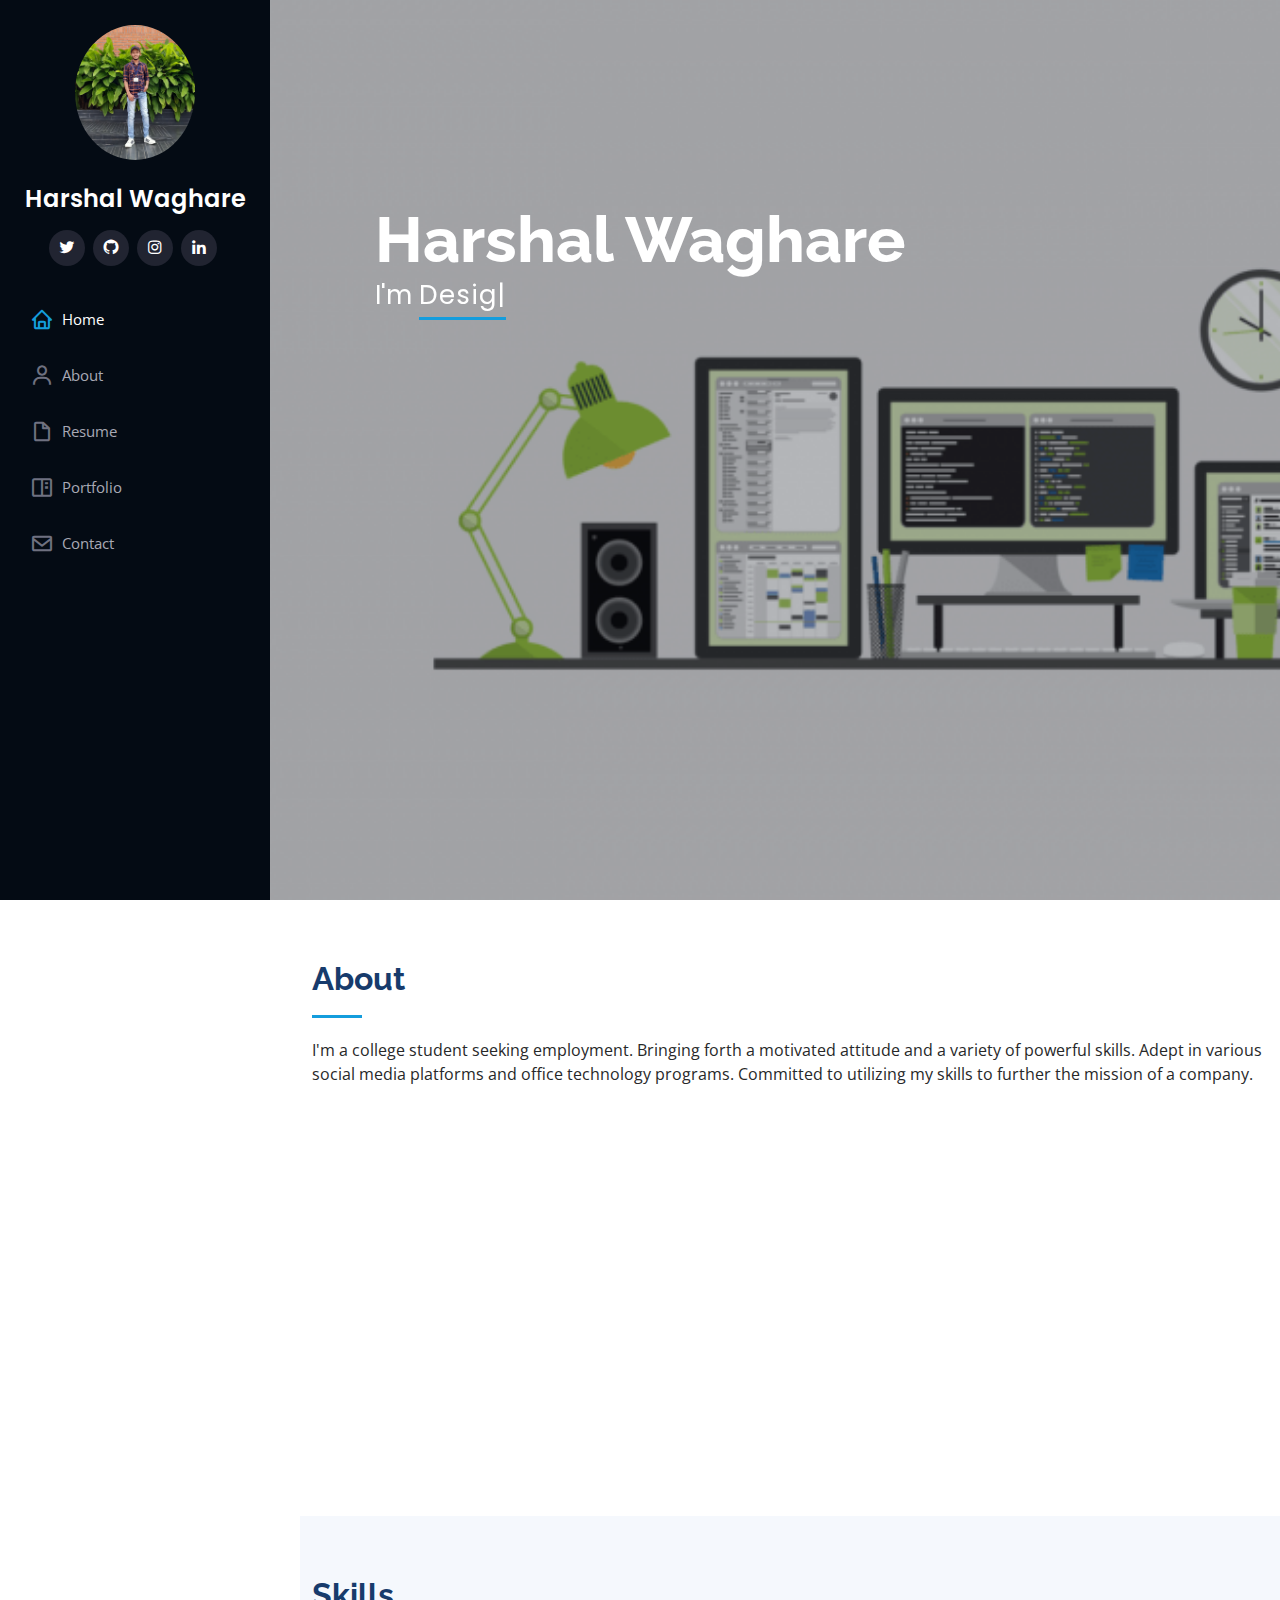
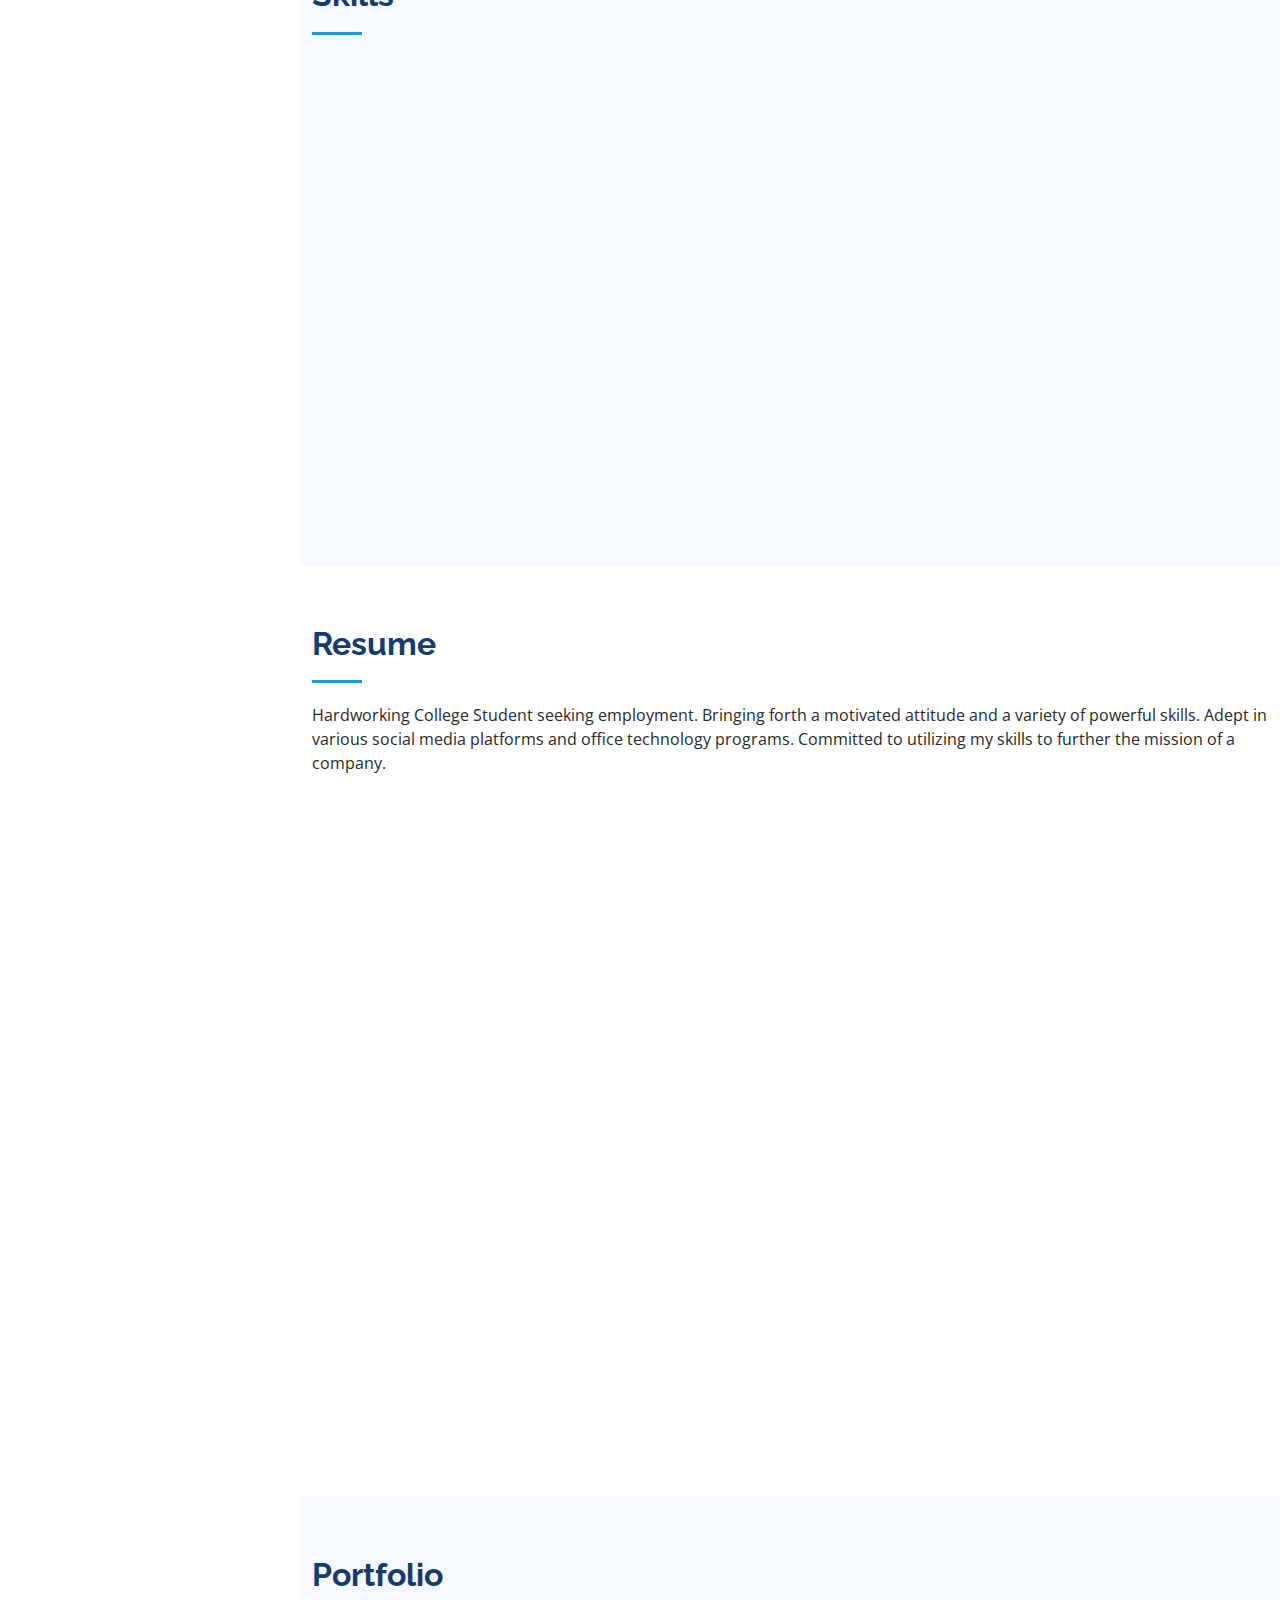
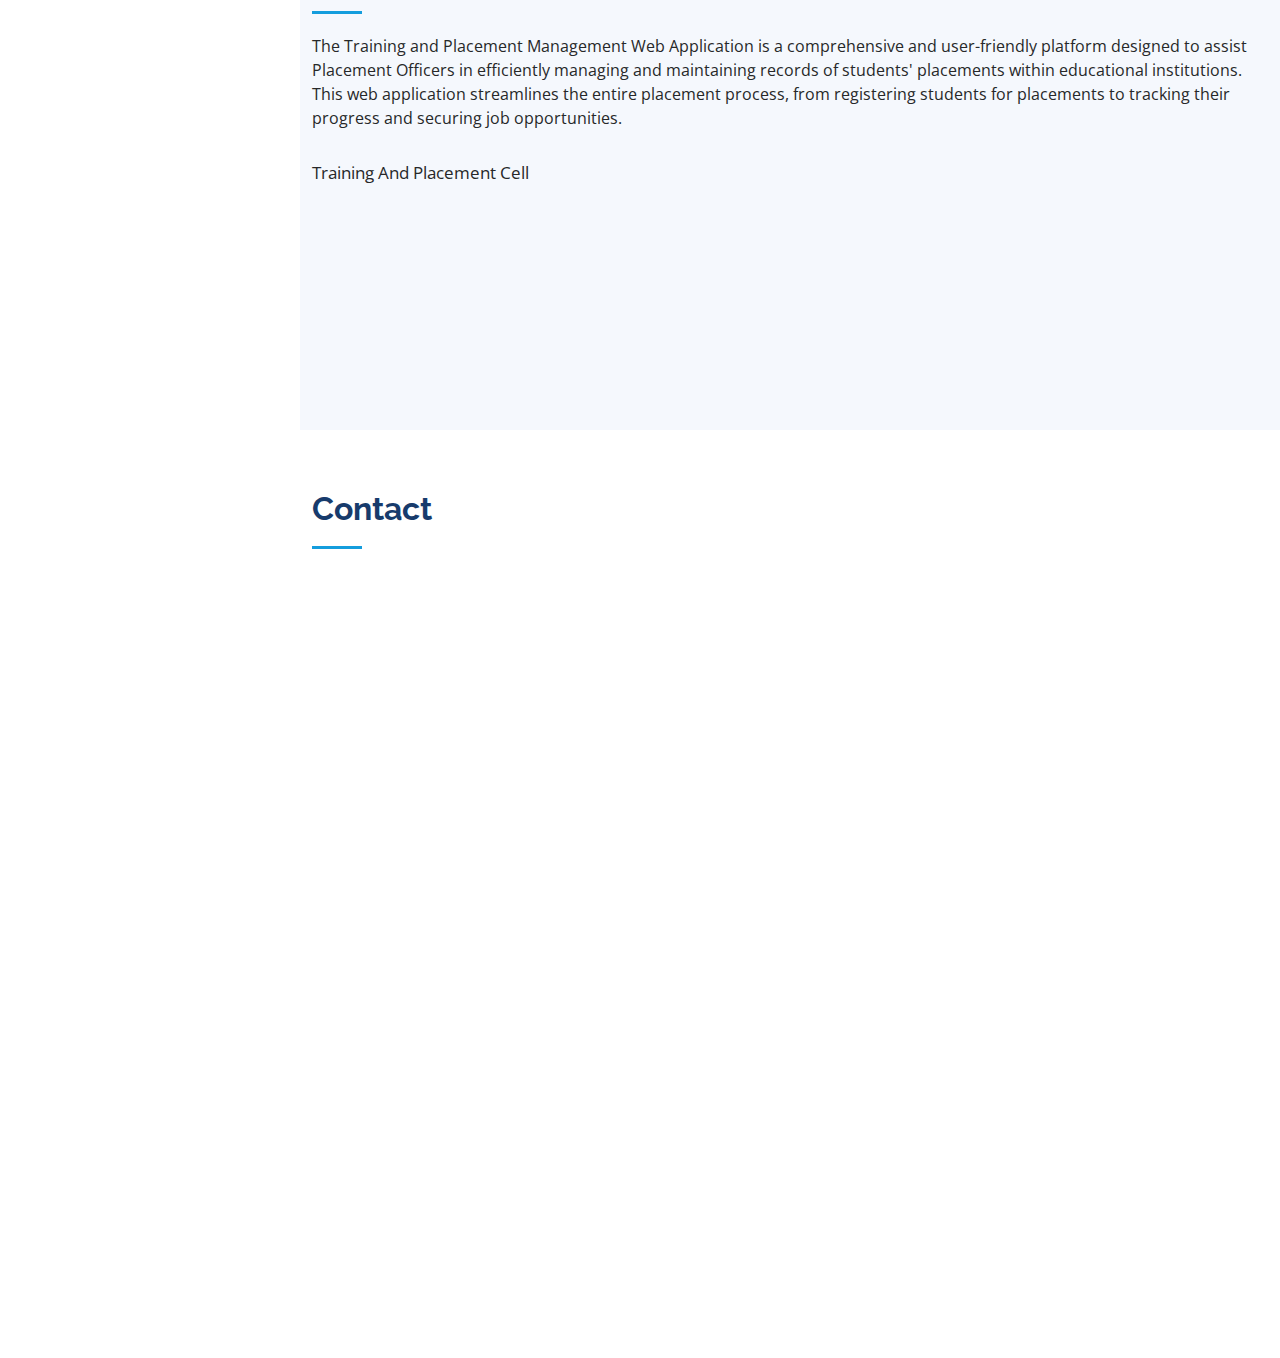
<file: index.html>
<!DOCTYPE html>
<html lang="en">

<head>
  <meta charset="utf-8">
  <meta content="width=device-width, initial-scale=1.0" name="viewport">

  <title>Portfolio</title>
  <meta content="" name="description">
  <meta content="" name="keywords">

  <!-- Favicons -->
  <!-- <link href="assets/img/favicon.png" rel="icon">
  <link href="assets/img/apple-touch-icon.png" rel="apple-touch-icon"> -->

  <!-- Google Fonts -->
  <link href="https://fonts.googleapis.com/css?family=Open+Sans:300,300i,400,400i,600,600i,700,700i|Raleway:300,300i,400,400i,500,500i,600,600i,700,700i|Poppins:300,300i,400,400i,500,500i,600,600i,700,700i" rel="stylesheet">

  <!-- Vendor CSS Files -->
  <link href="assets/vendor/aos/aos.css" rel="stylesheet">
  <link href="assets/vendor/bootstrap/css/bootstrap.min.css" rel="stylesheet">
  <link href="assets/vendor/bootstrap-icons/bootstrap-icons.css" rel="stylesheet">
  <link href="assets/vendor/boxicons/css/boxicons.min.css" rel="stylesheet">
  <link href="assets/vendor/glightbox/css/glightbox.min.css" rel="stylesheet">
  <link href="assets/vendor/swiper/swiper-bundle.min.css" rel="stylesheet">

  <!-- Template Main CSS File -->
  <link href="assets/css/style.css" rel="stylesheet">


</head>

<body>

  <!-- ======= Mobile nav toggle button ======= -->
  <i class="bi bi-list mobile-nav-toggle d-xl-none"></i>

  <!-- ======= Header ======= -->
  <header id="header">
    <div class="d-flex flex-column">

      <div class="profile">
        <img src="assets/img/profile-img.jpg" alt="" class="img-fluid rounded-circle">
        <h1 class="text-light"><a href="index.html">Harshal Waghare</a></h1>
        <div class="social-links mt-3 text-center">
          <a href="https://twitter.com/HarshalWaghare" class="twitter"><i class="bx bxl-twitter"></i></a>
          <a href="https://github.com/harshalwaghare18" class="github"><i class="bx bxl-github"></i></a>
          <a href="https://instagram.com/harshwaghare._?igshid=YmMyMTA2M2Y=" class="instagram"><i class="bx bxl-instagram"></i></a>
          <!-- <a href="#" class="google-plus"><i class="bx bxl-skype"></i></a> -->
          <a href="https://www.linkedin.com/in/harshal-waghare-baa423209/" class="linkedin"><i class="bx bxl-linkedin"></i></a>
        </div>
      </div>

      <nav id="navbar" class="nav-menu navbar">
        <ul>
          <li><a href="#hero" class="nav-link scrollto active"><i class="bx bx-home"></i> <span>Home</span></a></li>
          <li><a href="#about" class="nav-link scrollto"><i class="bx bx-user"></i> <span>About</span></a></li>
          <li><a href="#resume" class="nav-link scrollto"><i class="bx bx-file-blank"></i> <span>Resume</span></a></li>
          <li><a href="#portfolio" class="nav-link scrollto"><i class="bx bx-book-content"></i> <span>Portfolio</span></a></li>
          <li><a href="#contact" class="nav-link scrollto"><i class="bx bx-envelope"></i> <span>Contact</span></a></li>
        </ul>
      </nav><!-- .nav-menu -->
    </div>
  </header><!-- End Header -->

  <!-- ======= Hero Section ======= -->
  <section id="hero" class="d-flex flex-column justify-content-center align-items-center">
    <div class="hero-container" data-aos="fade-in">
      <h1>Harshal Waghare</h1>
      <p>I'm <span class="typed" data-typed-items="Designer, Developer, Freelancer, Photographer,"></span></p>
    </div>
  </section><!-- End Hero -->
  

  <main id="main">

    <!-- ======= About Section ======= -->
    <section id="about" class="about">
      <div class="container">

        <div class="section-title">
          <h2>About</h2>
          <p>I'm a college student seeking employment. Bringing forth a motivated attitude and a variety of powerful
            skills. Adept in various social media platforms and office technology programs. Committed to utilizing my
            skills to further the mission of a company.
            </p>
        </div>

        <div class="row">
          <div class="col-lg-4" data-aos="fade-right">
            <img src="assets/img/profile-img.jpg" class="img-fluid" alt="">
          </div>
          <div class="col-lg-8 pt-4 pt-lg-0 content" data-aos="fade-left">
            <h3>Python  &amp; Web Developer.</h3>
            <p class="fst-italic">
              
            </p>
            <div class="row">
              <div class="col-lg-6">
                <ul>
                  <li><i class="bi bi-chevron-right"></i> <strong>Birthday:</strong> <span>18 August 2002</span></li>

                  
                    <li><i class="bi bi-chevron-right"></i> <strong>Resume:</strong> <span><a href="https://drive.google.com/file/d/1KPjd98oL52VzZW_Yx5NQJZqJYF46PdD-/view?usp=drive_link">resume</a></span></li>
                  
                  


                  <!-- <p><a href="https://www.w3.org/">W3C</a></p>
                  <li><i class="bi bi-chevron-right"></i> <strong>Resume:</strong> <span>resume</span></li> -->
                  <li><i class="bi bi-chevron-right"></i> <strong>Phone:</strong> <span><a href="tel:+91 7498083346"> +91 749-808-3346</a></span></li>
                  <li><i class="bi bi-chevron-right"></i> <strong>City:</strong> <span>Dhule, Maharashtra, India</span></li>
                </ul>
              </div>
              <div class="col-lg-6">
                <ul>
                  <li><i class="bi bi-chevron-right"></i> <strong>Age:</strong> <span>21</span></li>
                  <li><i class="bi bi-chevron-right"></i> <strong>Degree:</strong> <span>BTech In Computer Science</span></li>
                  <li><i class="bi bi-chevron-right"></i> <strong>PhEmailone:</strong> <span><a href="mailto:harshalwaghare980@gmail.com"> harshalwaghare980@gmail.com</a></span></li>
                  <li><i class="bi bi-chevron-right"></i> <strong>Freelance:</strong> <span>Available</span></li>
                </ul>
              </div>
            </div>
            <!-- <p></p> -->
          </div>
        </div>

      </div>
    </section><!-- End About Section -->

    
    <!-- ======= Skills Section ======= -->
    <section id="skills" class="skills section-bg">
      <div class="container">

        <div class="section-title">
          <h2>Skills</h2>
          <!-- <p></p> -->
        </div>

        <div class="row skills-content">

          <div class="col-lg-6" data-aos="fade-up">

            <div class="progress">
              <span class="skill">HTML & CSS <i class="val">80%</i></span>
              <div class="progress-bar-wrap">
                <div class="progress-bar" role="progressbar" aria-valuenow="80" aria-valuemin="0" aria-valuemax="100"></div>
              </div>
            </div>

            <div class="progress">
              <span class="skill">JavaScript <i class="val">60%</i></span>
              <div class="progress-bar-wrap">
                <div class="progress-bar" role="progressbar" aria-valuenow="60" aria-valuemin="0" aria-valuemax="100"></div>
              </div>
            </div>

            <div class="progress">
              <span class="skill">React <i class="val">60%</i></span>
              <div class="progress-bar-wrap">
                <div class="progress-bar" role="progressbar" aria-valuenow="60" aria-valuemin="0" aria-valuemax="100"></div>
              </div>
            </div>
            
            <div class="progress">
              <span class="skill">MySQL <i class="val">60%</i></span>
              <div class="progress-bar-wrap">
                <div class="progress-bar" role="progressbar" aria-valuenow="60" aria-valuemin="0" aria-valuemax="100"></div>
              </div>
            </div>

            <div class="progress">
              <span class="skill">GitHub<i class="val">75%</i></span>
              <div class="progress-bar-wrap">
                <div class="progress-bar" role="progressbar" aria-valuenow="75" aria-valuemin="0" aria-valuemax="100"></div>
              </div>
            </div>

            <div class="progress">
              <span class="skill">Machine Learning<i class="val">60%</i></span>
              <div class="progress-bar-wrap">
                <div class="progress-bar" role="progressbar" aria-valuenow="60" aria-valuemin="0" aria-valuemax="100"></div>
              </div>
            </div>

            <div class="progress">
              <span class="skill">Django<i class="val">60%</i></span>
              <div class="progress-bar-wrap">
                <div class="progress-bar" role="progressbar" aria-valuenow="60" aria-valuemin="0" aria-valuemax="100"></div>
              </div>
            </div>


          </div>

          <div class="col-lg-6" data-aos="fade-up" data-aos-delay="100">

            <div class="progress">
              <span class="skill">C Language <i class="val">75%</i></span>
              <div class="progress-bar-wrap">
                <div class="progress-bar" role="progressbar" aria-valuenow="75" aria-valuemin="0" aria-valuemax="100"></div>
              </div>
            </div>


            <div class="progress">
              <span class="skill">C++ <i class="val">78%</i></span>
              <div class="progress-bar-wrap">
                <div class="progress-bar" role="progressbar" aria-valuenow="78" aria-valuemin="0" aria-valuemax="100"></div>
              </div>
            </div>
            
            
            <div class="progress">
              <span class="skill">Python <i class="val">82%</i></span>
              <div class="progress-bar-wrap">
                <div class="progress-bar" role="progressbar" aria-valuenow="82" aria-valuemin="0" aria-valuemax="100"></div>
              </div>
            </div>

            <div class="progress">
              <span class="skill">Tkinter in Python <i class="val">70%</i></span>
              <div class="progress-bar-wrap">
                <div class="progress-bar" role="progressbar" aria-valuenow="70" aria-valuemin="0" aria-valuemax="100"></div>
              </div>
            </div>

            <div class="progress">
              <span class="skill">Core Java<i class="val">70%</i></span>
              <div class="progress-bar-wrap">
                <div class="progress-bar" role="progressbar" aria-valuenow="70" aria-valuemin="0" aria-valuemax="100"></div>
              </div>
            </div>


            <div class="progress">
              <span class="skill">Figma UI/UX <i class="val">55%</i></span>
              <div class="progress-bar-wrap">
                <div class="progress-bar" role="progressbar" aria-valuenow="55" aria-valuemin="0" aria-valuemax="100"></div>
              </div>
            </div>


            <div class="progress">
              <span class="skill">Photoshop <i class="val">55%</i></span>
              <div class="progress-bar-wrap">
                <div class="progress-bar" role="progressbar" aria-valuenow="55" aria-valuemin="0" aria-valuemax="100"></div>
              </div>
            </div>

            

          </div>

        </div>

      </div>
    </section><!-- End Skills Section -->

    <!-- ======= Resume Section ======= -->
    <section id="resume" class="resume">
      <div class="container">

        <div class="section-title">
          <h2>Resume</h2>
          <p>Hardworking College Student seeking employment. Bringing forth a motivated attitude and a variety of powerful skills. Adept in various social media platforms and office technology programs. Committed to utilizing my skills to further the mission of a company.</p>
        </div>

        <div class="row">
          <div class="col-lg-6" data-aos="fade-up">
            <h3 class="resume-title">Sumary</h3>
            <div class="resume-item pb-0">
              <h4>Harshal Waghare</h4>
              <p><em>Innovative and deadline-driven Graphic Designer with 3+ years of experience designing and developing user-centered digital/print marketing material from initial concept to final, polished deliverable.</em></p>
              <ul>
                <li>Dhule, Maharashtra, India</li>
                <li>+91 7498083346</li>
                <li>harshalwaghare980@gmail.com</li>
              </ul>
            </div>

            <h3 class="resume-title">Education</h3>
            <div class="resume-item">
              <h4>Bachelor of Technology in <br>Computer Engineering</h4>
              <h5>2020 - 2024</h5>
              <p><em>Shri Vile Parle Kelawni Institute Of Technology, Dhule</em></p>
              <!-- <p>Qui deserunt veniam. Et sed aliquam labore tempore sed quisquam iusto autem sit. Ea vero voluptatum qui ut dignissimos deleniti nerada porti sand markend</p> -->
            </div>

            <div class="resume-item">
              <h4>HSC in Science</h4>
              <h5>2018 - 2020</h5>
              <p><em>Jai-Hind Junior college, Dhule</em></p>
              <!-- <p>Quia nobis sequi est occaecati aut. Repudiandae et iusto quae reiciendis et quis Eius vel ratione eius unde vitae rerum voluptates asperiores voluptatem Earum molestiae consequatur neque etlon sader mart dila</p> -->
            </div>

          </div>
          <div class="col-lg-6" data-aos="fade-up" data-aos-delay="100">
            <h3 class="resume-title">Professional Experience</h3>
            <div class="resume-item">
              <h4>Software Intern</h4>
              <h5>Oct 2022 - Nov 2022</h5>
              <p><em>LetsGrowMore</em></p>
              <p><em> Dhule, Maharashtra, India </em></p>
              <!-- <ul>
                <li>Oversee the efficient use of production project budgets ranging from $2,000 - $25,000</li>
              </ul> -->
            </div>

            <div class="resume-item">
              <h4>Salesforce Developer</h4>
              <h5>Feb 2022 - Mar 2022</h5>
              <p><em>Net Gyani IT Services Private Limited</em></p>
              <p><em>Pune, Maharashtra, India </em></p>
              <!-- <ul>
                <li>Oversee the efficient use of production project budgets ranging from $2,000 - $25,000</li>
              </ul> -->
            </div>
            <!-- <div class="resume-item">
              <h4>Internshala Student Partner-24</h4>
              <h5>Sep 2021 - Oct 2021</h5>
              <p><em>Internshala Student Platforms</em></p> -->
              <!-- <ul>
                <li>Developed numerous marketing programs (logos, brochures,infographics, presentations, and advertisements).</li>
              </ul> -->
            <!-- </div> -->

            <div class="resume-item">
              <h4>Blogger</h4>
              <h5>May 2021 - Jul 2021</h5>
              <p><em>Graphic Traffic, Nashik</em></p>
              <!-- <ul>
                <li>Developed numerous marketing programs (logos, brochures,infographics, presentations, and advertisements).</li>
              </ul> -->
            </div>

          </div>
        </div>

      </div>
    </section><!-- End Resume Section -->




    <!-- ======= Portfolio Section ======= -->
    <section id="portfolio" class="portfolio section-bg">
      <div class="container">

        <div class="section-title">
          <h2>Portfolio</h2>
          <p>The Training and Placement Management Web Application is a comprehensive and user-friendly 
            platform designed to assist Placement Officers in efficiently managing and maintaining records of students'
            placements within educational institutions. This web application streamlines the entire placement process, 
            from registering students for placements to tracking their progress and securing job opportunities.</p>
          <!-- <p>I have build many projects in Python, Web-development and others.</p> -->
        </div>

        <!-- <div class="row" data-aos="fade-up">
          <div class="col-lg-12 d-flex justify-content-center">
            <ul id="portfolio-flters">
              <li data-filter="*" class="filter-active">All</li>
              <li data-filter=".filter-app">App</li>
              <li data-filter=".filter-card">Card</li>
              <li data-filter=".filter-web">Web</li>
            </ul>
          </div>
        </div> -->
        <p style="font-size: 17px;"> Training And Placement Cell</p>
        <div class="row portfolio-container" data-aos="fade-up" data-aos-delay="100">
          
          <div class="col-lg-4 col-md-6 portfolio-item filter-app">
            <div class="portfolio-wrap">
              <img src="assets/img/tnp1.png" class="img-fluid" alt="">
              <div class="portfolio-links">
                <!-- <a href="assets/img/tnp1.png" data-gallery="portfolioGallery" class="portfolio-lightbox" title="App 1"><i class="bx bx-plus"></i></a>
                <a href="portfolio-details.html" title="More Details"><i class="bx bx-link"></i></a> -->
              </div>
            </div>
          </div>

          <div class="col-lg-4 col-md-6 portfolio-item filter-web">
            <div class="portfolio-wrap">
              <img src="assets/img/tnp2.png" class="img-fluid" alt="">
              <div class="portfolio-links">
                <!-- <a href="assets/img/tnp2.png" data-gallery="portfolioGallery" class="portfolio-lightbox" title="Web 3"><i class="bx bx-plus"></i></a>
                <a href="portfolio-details.html" title="More Details"><i class="bx bx-link"></i></a> -->
              </div>
            </div>
          </div>

          <div class="col-lg-4 col-md-6 portfolio-item filter-app">
            <div class="portfolio-wrap">
              <img src="assets/img/tnp3.png" class="img-fluid" alt="">
              <div class="portfolio-links">
                <!-- <a href="assets/img/tnp3.png" data-gallery="portfolioGallery" class="portfolio-lightbox" title="App 2"><i class="bx bx-plus"></i></a>
                <a href="portfolio-details.html" title="More Details"><i class="bx bx-link"></i></a>
              </div> -->
            </div>
          </div>





          <!-- CARD -->

          <!-- <div class="col-lg-4 col-md-6 portfolio-item filter-card">
            <div class="portfolio-wrap">
              <img src="assets/img/tnp3.png" class="img-fluid" alt="">
              <div class="portfolio-links">
                <a href="assets/img/tnp3.png" data-gallery="portfolioGallery" class="portfolio-lightbox" title="Card 2"><i class="bx bx-plus"></i></a>
                <a href="portfolio-details.html" title="More Details"><i class="bx bx-link"></i></a>
              </div>
            </div>
          </div> -->


          <!-- APP -->

          <!-- <div class="col-lg-4 col-md-6 portfolio-item filter-app">
            <div class="portfolio-wrap">
              <img src="assets/img/portfolio/portfolio-6.jpg" class="img-fluid" alt="">
              <div class="portfolio-links">
                <a href="assets/img/portfolio/portfolio-6.jpg" data-gallery="portfolioGallery" class="portfolio-lightbox" title="App 3"><i class="bx bx-plus"></i></a>
                <a href="portfolio-details.html" title="More Details"><i class="bx bx-link"></i></a>
              </div>
            </div>
          </div> -->

          

        </div>

      </div>
    </section><!-- End Portfolio Section -->

    





    <!-- ======= Contact Section ======= -->
    <section id="contact" class="contact">
      <div class="container">

        <div class="section-title">
          <h2>Contact</h2>
          <!-- <p>  </p> -->
        </div>

        <div class="row" data-aos="fade-in">

          <div class="col-lg-5 d-flex align-items-stretch">
            <div class="info">
              <div class="address">
                <i class="bi bi-geo-alt"></i>
                <h4>Location:</h4>
                <p>2378, Lane No 6, Nav Bharat Chowk, Dhule</p>
              </div>

              <div class="email">
                <i class="bi bi-envelope"></i>
                <h4>Email:</h4>
                <p><a a href="mailto:harshalwaghare@gmail.com"> harshalwaghare@gmail.com</a></p>
              </div>

              <div class="phone">
                <i class="bi bi-phone"></i>
                <h4>Call:</h4>
                <p><a href="tel:+91 7498083346"> +91 749-808-3346</a></p>
              </div>
              <iframe src="https://www.google.com/maps/embed?pb=!1m14!1m8!1m3!1d759.2494098615404!2d74.77882413766037!3d20.900220415062837!3m2!1i1024!2i768!4f13.1!3m3!1m2!1s0x3bdec5350e8ba753%3A0x5852e0f426f589cd!2sWaghare&#39;s%20Home!5e0!3m2!1sen!2sbg!4v1673025529883!5m2!1sen!2sbg" width="100%" height="290px" style="border:0;" allowfullscreen="" loading="lazy" referrerpolicy="no-referrer-when-downgrade"></iframe>
            </div>

          </div>

          <div class="col-lg-7 mt-5 mt-lg-0 d-flex align-items-stretch">
            <form action="forms/contact.php" method="post" role="form" class="php-email-form">
              <div class="row">
                <div class="form-group col-md-6">
                  <label for="name">Your Name</label>
                  <input type="text" name="name" class="form-control" id="name" required>
                </div>
                <div class="form-group col-md-6">
                  <label for="name">Your Email</label>
                  <input type="email" class="form-control" name="email" id="email" required>
                </div>
              </div>
              <div class="form-group">
                <label for="name">Subject</label>
                <input type="text" class="form-control" name="subject" id="subject" required>
              </div>
              <div class="form-group">
                <label for="name">Message</label>
                <textarea class="form-control" name="message" rows="10" required></textarea>
              </div>
              <div class="my-3">
                <div class="loading">Loading</div>
                <div class="error-message"></div>
                <div class="sent-message">Your message has been sent. Thank you!</div>
              </div>
              <div class="text-center"><button type="submit">Send Message</button></div>
            </form>
          </div>

        </div>

      </div>
    </section><!-- End Contact Section -->

  </main><!-- End #main -->

  
  

  

  <a href="#" class="back-to-top d-flex align-items-center justify-content-center"><i class="bi bi-arrow-up-short"></i></a>

  <!-- Vendor JS Files -->
  <script src="assets/vendor/purecounter/purecounter_vanilla.js"></script>
  <script src="assets/vendor/aos/aos.js"></script>
  <script src="assets/vendor/bootstrap/js/bootstrap.bundle.min.js"></script>
  <script src="assets/vendor/glightbox/js/glightbox.min.js"></script>
  <script src="assets/vendor/isotope-layout/isotope.pkgd.min.js"></script>
  <script src="assets/vendor/swiper/swiper-bundle.min.js"></script>
  <script src="assets/vendor/typed.js/typed.min.js"></script>
  <script src="assets/vendor/waypoints/noframework.waypoints.js"></script>
  <script src="assets/vendor/php-email-form/validate.js"></script>

  <!-- Template Main JS File -->
  <script src="assets/js/main.js"></script>

</body>

</html>
</file>
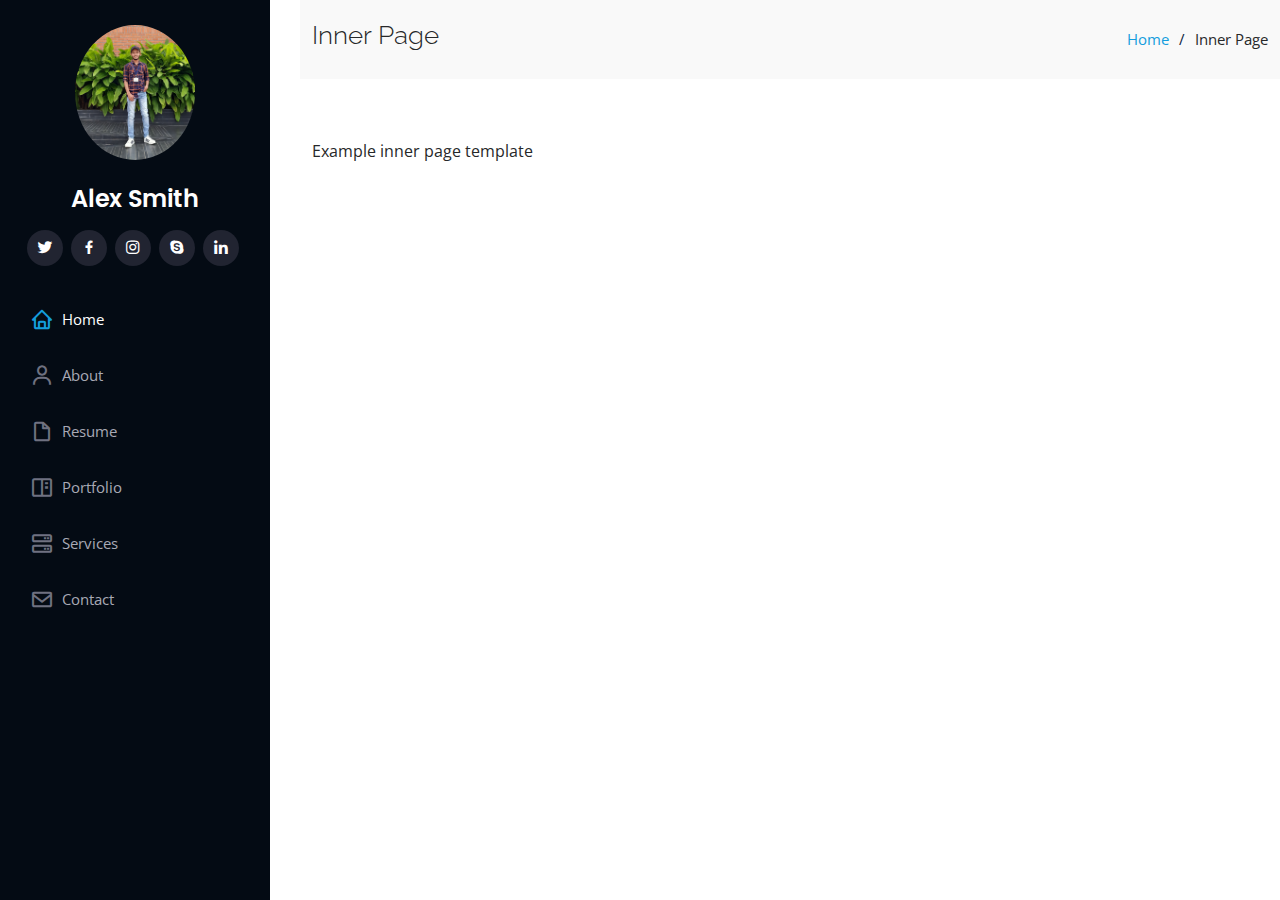
<file: inner-page.html>
<!DOCTYPE html>
<html lang="en">

<head>
  <meta charset="utf-8">
  <meta content="width=device-width, initial-scale=1.0" name="viewport">

  <title>Inner Page - iPortfolio Bootstrap Template</title>
  <meta content="" name="description">
  <meta content="" name="keywords">

  <!-- Favicons -->
  <!-- <link href="assets/img/favicon.png" rel="icon">
  <link href="assets/img/apple-touch-icon.png" rel="apple-touch-icon"> -->

  <!-- Google Fonts -->
  <link href="https://fonts.googleapis.com/css?family=Open+Sans:300,300i,400,400i,600,600i,700,700i|Raleway:300,300i,400,400i,500,500i,600,600i,700,700i|Poppins:300,300i,400,400i,500,500i,600,600i,700,700i" rel="stylesheet">

  <!-- Vendor CSS Files -->
  <link href="assets/vendor/aos/aos.css" rel="stylesheet">
  <link href="assets/vendor/bootstrap/css/bootstrap.min.css" rel="stylesheet">
  <link href="assets/vendor/bootstrap-icons/bootstrap-icons.css" rel="stylesheet">
  <link href="assets/vendor/boxicons/css/boxicons.min.css" rel="stylesheet">
  <link href="assets/vendor/glightbox/css/glightbox.min.css" rel="stylesheet">
  <link href="assets/vendor/swiper/swiper-bundle.min.css" rel="stylesheet">

  <!-- Template Main CSS File -->
  <link href="assets/css/style.css" rel="stylesheet">

  <!-- =======================================================
  * Template Name: iPortfolio - v3.10.0
  * Template URL: https://bootstrapmade.com/iportfolio-bootstrap-portfolio-websites-template/
  * Author: BootstrapMade.com
  * License: https://bootstrapmade.com/license/
  ======================================================== -->
</head>

<body>

  <!-- ======= Mobile nav toggle button ======= -->
  <i class="bi bi-list mobile-nav-toggle d-xl-none"></i>

  <!-- ======= Header ======= -->
  <header id="header">
    <div class="d-flex flex-column">

      <div class="profile">
        <img src="assets/img/profile-img.jpg" alt="" class="img-fluid rounded-circle">
        <h1 class="text-light"><a href="index.html">Alex Smith</a></h1>
        <div class="social-links mt-3 text-center">
          <a href="#" class="twitter"><i class="bx bxl-twitter"></i></a>
          <a href="#" class="facebook"><i class="bx bxl-facebook"></i></a>
          <a href="#" class="instagram"><i class="bx bxl-instagram"></i></a>
          <a href="#" class="google-plus"><i class="bx bxl-skype"></i></a>
          <a href="#" class="linkedin"><i class="bx bxl-linkedin"></i></a>
        </div>
      </div>

      <nav id="navbar" class="nav-menu navbar">
        <ul>
          <li><a href="#hero" class="nav-link scrollto active"><i class="bx bx-home"></i> <span>Home</span></a></li>
          <li><a href="#about" class="nav-link scrollto"><i class="bx bx-user"></i> <span>About</span></a></li>
          <li><a href="#resume" class="nav-link scrollto"><i class="bx bx-file-blank"></i> <span>Resume</span></a></li>
          <li><a href="#portfolio" class="nav-link scrollto"><i class="bx bx-book-content"></i> <span>Portfolio</span></a></li>
          <li><a href="#services" class="nav-link scrollto"><i class="bx bx-server"></i> <span>Services</span></a></li>
          <li><a href="#contact" class="nav-link scrollto"><i class="bx bx-envelope"></i> <span>Contact</span></a></li>
        </ul>
      </nav><!-- .nav-menu -->
    </div>
  </header><!-- End Header -->

  <main id="main">

    <!-- ======= Breadcrumbs ======= -->
    <section class="breadcrumbs">
      <div class="container">

        <div class="d-flex justify-content-between align-items-center">
          <h2>Inner Page</h2>
          <ol>
            <li><a href="index.html">Home</a></li>
            <li>Inner Page</li>
          </ol>
        </div>

      </div>
    </section><!-- End Breadcrumbs -->

    <section class="inner-page">
      <div class="container">
        <p>
          Example inner page template
        </p>
      </div>
    </section>

  </main><!-- End #main -->

  

  <a href="#" class="back-to-top d-flex align-items-center justify-content-center"><i class="bi bi-arrow-up-short"></i></a>

  <!-- Vendor JS Files -->
  <script src="assets/vendor/purecounter/purecounter_vanilla.js"></script>
  <script src="assets/vendor/aos/aos.js"></script>
  <script src="assets/vendor/bootstrap/js/bootstrap.bundle.min.js"></script>
  <script src="assets/vendor/glightbox/js/glightbox.min.js"></script>
  <script src="assets/vendor/isotope-layout/isotope.pkgd.min.js"></script>
  <script src="assets/vendor/swiper/swiper-bundle.min.js"></script>
  <script src="assets/vendor/typed.js/typed.min.js"></script>
  <script src="assets/vendor/waypoints/noframework.waypoints.js"></script>
  <script src="assets/vendor/php-email-form/validate.js"></script>

  <!-- Template Main JS File -->
  <script src="assets/js/main.js"></script>

</body>

</html>
</file>
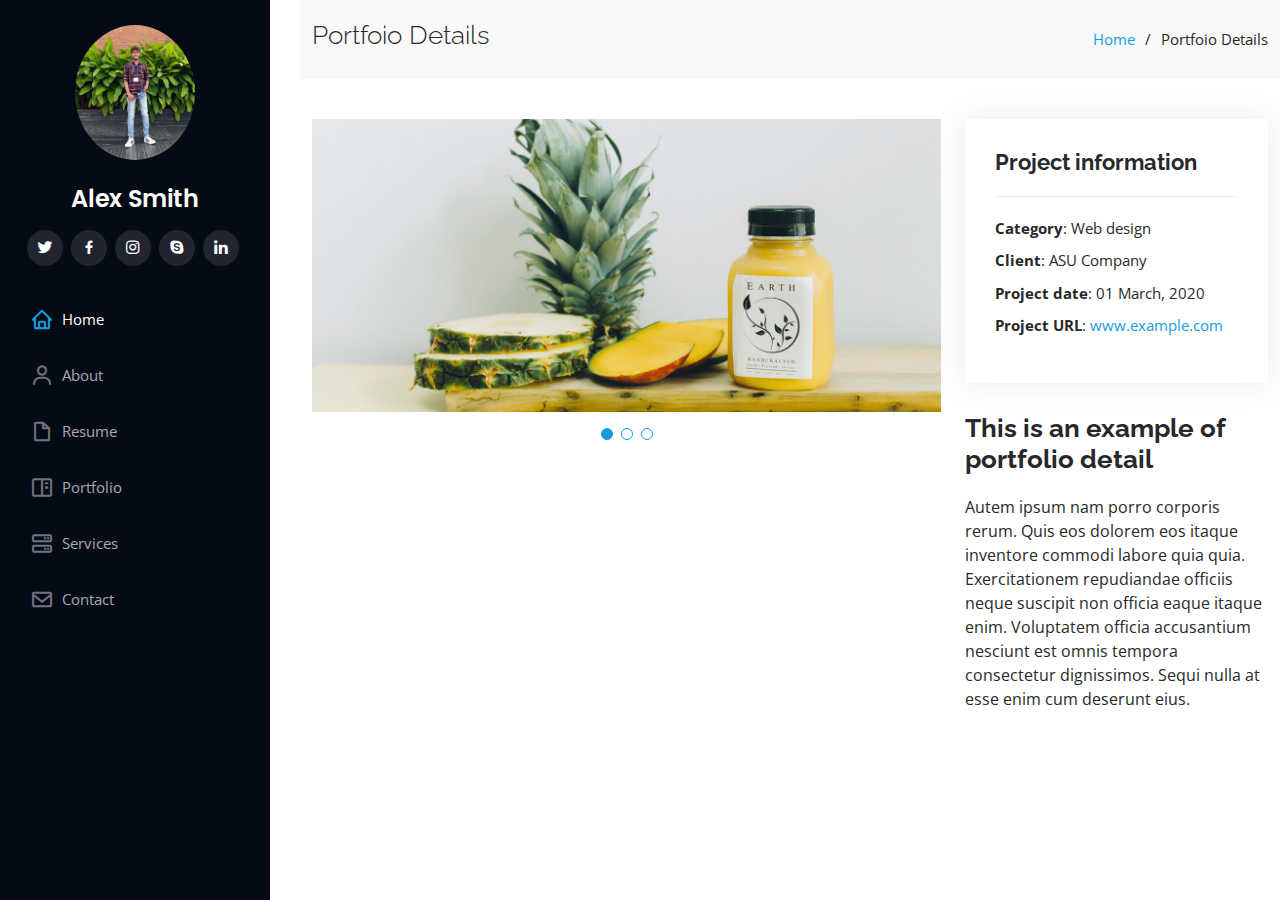
<file: portfolio-details.html>
<!DOCTYPE html>
<html lang="en">

<head>
  <meta charset="utf-8">
  <meta content="width=device-width, initial-scale=1.0" name="viewport">

  <title>Portfolio Details - iPortfolio Bootstrap Template</title>
  <meta content="" name="description">
  <meta content="" name="keywords">

  <!-- Favicons -->
  <!-- <link href="assets/img/favicon.png" rel="icon">
  <link href="assets/img/apple-touch-icon.png" rel="apple-touch-icon"> -->

  <!-- Google Fonts -->
  <link href="https://fonts.googleapis.com/css?family=Open+Sans:300,300i,400,400i,600,600i,700,700i|Raleway:300,300i,400,400i,500,500i,600,600i,700,700i|Poppins:300,300i,400,400i,500,500i,600,600i,700,700i" rel="stylesheet">

  <!-- Vendor CSS Files -->
  <link href="assets/vendor/aos/aos.css" rel="stylesheet">
  <link href="assets/vendor/bootstrap/css/bootstrap.min.css" rel="stylesheet">
  <link href="assets/vendor/bootstrap-icons/bootstrap-icons.css" rel="stylesheet">
  <link href="assets/vendor/boxicons/css/boxicons.min.css" rel="stylesheet">
  <link href="assets/vendor/glightbox/css/glightbox.min.css" rel="stylesheet">
  <link href="assets/vendor/swiper/swiper-bundle.min.css" rel="stylesheet">

  <link href="assets/css/style.css" rel="stylesheet">

  
</head>

<body>

  <!-- ======= Mobile nav toggle button ======= -->
  <i class="bi bi-list mobile-nav-toggle d-xl-none"></i>

  <!-- ======= Header ======= -->
  <header id="header">
    <div class="d-flex flex-column">

      <div class="profile">
        <img src="assets/img/profile-img.jpg" alt="" class="img-fluid rounded-circle">
        <h1 class="text-light"><a href="index.html">Alex Smith</a></h1>
        <div class="social-links mt-3 text-center">
          <a href="#" class="twitter"><i class="bx bxl-twitter"></i></a>
          <a href="#" class="facebook"><i class="bx bxl-facebook"></i></a>
          <a href="#" class="instagram"><i class="bx bxl-instagram"></i></a>
          <a href="#" class="google-plus"><i class="bx bxl-skype"></i></a>
          <a href="#" class="linkedin"><i class="bx bxl-linkedin"></i></a>
        </div>
      </div>

      <nav id="navbar" class="nav-menu navbar">
        <ul>
          <li><a href="#hero" class="nav-link scrollto active"><i class="bx bx-home"></i> <span>Home</span></a></li>
          <li><a href="#about" class="nav-link scrollto"><i class="bx bx-user"></i> <span>About</span></a></li>
          <li><a href="#resume" class="nav-link scrollto"><i class="bx bx-file-blank"></i> <span>Resume</span></a></li>
          <li><a href="#portfolio" class="nav-link scrollto"><i class="bx bx-book-content"></i> <span>Portfolio</span></a></li>
          <li><a href="#services" class="nav-link scrollto"><i class="bx bx-server"></i> <span>Services</span></a></li>
          <li><a href="#contact" class="nav-link scrollto"><i class="bx bx-envelope"></i> <span>Contact</span></a></li>
        </ul>
      </nav><!-- .nav-menu -->
    </div>
  </header><!-- End Header -->

  <main id="main">

    <!-- ======= Breadcrumbs ======= -->
    <section id="breadcrumbs" class="breadcrumbs">
      <div class="container">

        <div class="d-flex justify-content-between align-items-center">
          <h2>Portfoio Details</h2>
          <ol>
            <li><a href="index.html">Home</a></li>
            <li>Portfoio Details</li>
          </ol>
        </div>

      </div>
    </section><!-- End Breadcrumbs -->

    <!-- ======= Portfolio Details Section ======= -->
    <section id="portfolio-details" class="portfolio-details">
      <div class="container">

        <div class="row gy-4">

          <div class="col-lg-8">
            <div class="portfolio-details-slider swiper">
              <div class="swiper-wrapper align-items-center">

                <div class="swiper-slide">
                  <img src="assets/img/portfolio/portfolio-details-1.jpg" alt="">
                </div>

                <div class="swiper-slide">
                  <img src="assets/img/portfolio/portfolio-details-2.jpg" alt="">
                </div>

                <div class="swiper-slide">
                  <img src="assets/img/portfolio/portfolio-details-3.jpg" alt="">
                </div>

              </div>
              <div class="swiper-pagination"></div>
            </div>
          </div>

          <div class="col-lg-4">
            <div class="portfolio-info">
              <h3>Project information</h3>
              <ul>
                <li><strong>Category</strong>: Web design</li>
                <li><strong>Client</strong>: ASU Company</li>
                <li><strong>Project date</strong>: 01 March, 2020</li>
                <li><strong>Project URL</strong>: <a href="#">www.example.com</a></li>
              </ul>
            </div>
            <div class="portfolio-description">
              <h2>This is an example of portfolio detail</h2>
              <p>
                Autem ipsum nam porro corporis rerum. Quis eos dolorem eos itaque inventore commodi labore quia quia. Exercitationem repudiandae officiis neque suscipit non officia eaque itaque enim. Voluptatem officia accusantium nesciunt est omnis tempora consectetur dignissimos. Sequi nulla at esse enim cum deserunt eius.
              </p>
            </div>
          </div>

        </div>

      </div>
    </section><!-- End Portfolio Details Section -->

  </main><!-- End #main -->



  <a href="#" class="back-to-top d-flex align-items-center justify-content-center"><i class="bi bi-arrow-up-short"></i></a>

  <!-- Vendor JS Files -->
  <script src="assets/vendor/purecounter/purecounter_vanilla.js"></script>
  <script src="assets/vendor/aos/aos.js"></script>
  <script src="assets/vendor/bootstrap/js/bootstrap.bundle.min.js"></script>
  <script src="assets/vendor/glightbox/js/glightbox.min.js"></script>
  <script src="assets/vendor/isotope-layout/isotope.pkgd.min.js"></script>
  <script src="assets/vendor/swiper/swiper-bundle.min.js"></script>
  <script src="assets/vendor/typed.js/typed.min.js"></script>
  <script src="assets/vendor/waypoints/noframework.waypoints.js"></script>
  <script src="assets/vendor/php-email-form/validate.js"></script>

  <!-- Template Main JS File -->
  <script src="assets/js/main.js"></script>

</body>

</html>
</file>
<file: assets/css/style.css>
/**
* Template Name: iPortfolio - v3.10.0
* Template URL: https://bootstrapmade.com/iportfolio-bootstrap-portfolio-websites-template/
* Author: BootstrapMade.com
* License: https://bootstrapmade.com/license/
*/

/*--------------------------------------------------------------
# General
--------------------------------------------------------------*/
body {
  font-family: "Open Sans", sans-serif;
  color: #272829;
}

a {
  color: #149ddd;
  text-decoration: none;
}

a:hover {
  color: #37b3ed;
  text-decoration: none;
}

h1,
h2,
h3,
h4,
h5,
h6 {
  font-family: "Raleway", sans-serif;
}

/*--------------------------------------------------------------
# Back to top button
--------------------------------------------------------------*/
.back-to-top {
  position: fixed;
  visibility: hidden;
  opacity: 0;
  right: 15px;
  bottom: 15px;
  z-index: 996;
  background: #149ddd;
  width: 40px;
  height: 40px;
  border-radius: 50px;
  transition: all 0.4s;
}

.back-to-top i {
  font-size: 28px;
  color: #fff;
  line-height: 0;
}

.back-to-top:hover {
  background: #2eafec;
  color: #fff;
}

.back-to-top.active {
  visibility: visible;
  opacity: 1;
}

/*--------------------------------------------------------------
# Header
--------------------------------------------------------------*/
#header {
  position: fixed;
  top: 0;
  left: 0;
  bottom: 0;
  width: 270px;
  transition: all ease-in-out 0.5s;
  z-index: 9997;
  transition: all 0.5s;
  padding: 0 15px;
  background: #040b14;
  overflow-y: auto;
}

#header .profile img {
  margin: 25px auto;
  display: block;
  width: 120px;
  border: 0px solid #2c2f3f;
}

#header .profile h1 {
  font-size: 24px;
  margin: 0;
  padding: 0;
  font-weight: 600;
  -moz-text-align-last: center;
  text-align-last: center;
  font-family: "Poppins", sans-serif;
}

#header .profile h1 a,
#header .profile h1 a:hover {
  color: #fff;
  text-decoration: none;
}

#header .profile .social-links a {
  font-size: 18px;
  display: inline-block;
  background: #212431;
  color: #fff;
  line-height: 1;
  padding: 8px 0;
  margin-right: 4px;
  border-radius: 50%;
  text-align: center;
  width: 36px;
  height: 36px;
  transition: 0.3s;
}

#header .profile .social-links a:hover {
  background: #149ddd;
  color: #fff;
  text-decoration: none;
}

#main {
  margin-left: 300px;
}

@media (max-width: 1199px) {
  #header {
    left: -300px;
  }

  #main {
    margin-left: 0;
  }
}

/*--------------------------------------------------------------
# Navigation Menu
--------------------------------------------------------------*/
/* Desktop Navigation */
.nav-menu {
  padding: 30px 0 0 0;
}

.nav-menu * {
  margin: 0;
  padding: 0;
  list-style: none;
}

.nav-menu>ul>li {
  position: relative;
  white-space: nowrap;
}

.nav-menu a,
.nav-menu a:focus {
  display: flex;
  align-items: center;
  color: #a8a9b4;
  padding: 12px 15px;
  margin-bottom: 8px;
  transition: 0.3s;
  font-size: 15px;
}

.nav-menu a i,
.nav-menu a:focus i {
  font-size: 24px;
  padding-right: 8px;
  color: #6f7180;
}

.nav-menu a:hover,
.nav-menu .active,
.nav-menu .active:focus,
.nav-menu li:hover>a {
  text-decoration: none;
  color: #fff;
}

.nav-menu a:hover i,
.nav-menu .active i,
.nav-menu .active:focus i,
.nav-menu li:hover>a i {
  color: #149ddd;
}

/* Mobile Navigation */
.mobile-nav-toggle {
  position: fixed;
  right: 15px;
  top: 15px;
  z-index: 9998;
  border: 0;
  font-size: 24px;
  transition: all 0.4s;
  outline: none !important;
  background-color: #149ddd;
  color: #fff;
  width: 40px;
  height: 40px;
  display: inline-flex;
  align-items: center;
  justify-content: center;
  line-height: 0;
  border-radius: 50px;
  cursor: pointer;
}

.mobile-nav-active {
  overflow: hidden;
}

.mobile-nav-active #header {
  left: 0;
}

/*--------------------------------------------------------------
# Hero Section
--------------------------------------------------------------*/
#hero {
  width: 100%;
  height: 100vh;
  background: url("../img/hero-bg1.png  ") top left;
  background-size: cover;
}

#hero:before {
  content: "";
  background: rgba(5, 13, 24, 0.3);
  position: absolute;
  bottom: 0;
  top: 0;
  left: 0;
  right: 0;
  z-index: 1;
}

#hero .hero-container {
  position: relative;
  z-index: 2;
  min-width: 300px;
}

#hero h1 {
  margin-top: -45%;
  font-size: 64px;
  font-weight: 750;
  line-height: 56px;
  /* background: white; */
  color: white;
}

#hero h2{
  margin-top: -45%;
  font-size: 64px;
  font-weight: 750;
  line-height: 56px;
  /* background: white; */
  color: white;
}



#hero p {
  color: #fff;
  margin-bottom: 50px;
  font-size: 26px;
  font-family: "Poppins", sans-serif;
}

#hero p span {
  color: #fff;
  padding-bottom: 4px;
  letter-spacing: 1px;
  border-bottom: 3px solid #149ddd;
}

@media (min-width: 1024px) {
  #hero {
    background-attachment: fixed;
  }
}

@media (max-width: 768px) {
  #hero h1 {
    font-size: 28px;
    line-height: 36px;
  }

  #hero h2 {
    font-size: 18px;
    line-height: 24px;
    margin-bottom: 30px;
  }
}

/*--------------------------------------------------------------
# Sections General
--------------------------------------------------------------*/
section {
  padding: 60px 0;
  overflow: hidden;
}

.section-bg {
  background: #f5f8fd;
}

.section-title {
  padding-bottom: 30px;
}

.section-title h2 {
  font-size: 32px;
  font-weight: bold;
  margin-bottom: 20px;
  padding-bottom: 20px;
  position: relative;
  color: #173b6c;
}

.section-title h2::after {
  content: "";
  position: absolute;
  display: block;
  width: 50px;
  height: 3px;
  background: #149ddd;
  bottom: 0;
  left: 0;
}

.section-title p {
  margin-bottom: 0;
}

/*--------------------------------------------------------------
# About
--------------------------------------------------------------*/
.about .content h3 {
  font-weight: 700;
  font-size: 26px;
  color: #173b6c;
}

.about .content ul {
  list-style: none;
  padding: 0;
}

.about .content ul li {
  margin-bottom: 20px;
  display: flex;
  align-items: center;
}

.about .content ul strong {
  margin-right: 10px;
}

.about .content ul i {
  font-size: 16px;
  margin-right: 5px;
  color: #149ddd;
  line-height: 0;
}

.about .content p:last-child {
  margin-bottom: 0;
}

/*--------------------------------------------------------------
# Facts
--------------------------------------------------------------*/
.facts {
  padding-bottom: 30px;
}

.facts .count-box {
  padding: 30px;
  width: 100%;
}

.facts .count-box i {
  display: block;
  font-size: 44px;
  color: #149ddd;
  float: left;
  line-height: 0;
}

.facts .count-box span {
  font-size: 48px;
  line-height: 40px;
  display: block;
  font-weight: 700;
  color: #050d18;
  margin-left: 60px;
}

.facts .count-box p {
  padding: 15px 0 0 0;
  margin: 0 0 0 60px;
  font-family: "Raleway", sans-serif;
  font-size: 14px;
  color: #122f57;
}

.facts .count-box a {
  font-weight: 600;
  display: block;
  margin-top: 20px;
  color: #122f57;
  font-size: 15px;
  font-family: "Poppins", sans-serif;
  transition: ease-in-out 0.3s;
}

.facts .count-box a:hover {
  color: #1f5297;
}

/*--------------------------------------------------------------
# Akills
--------------------------------------------------------------*/
.skills .progress {
  height: 60px;
  display: block;
  background: none;
  border-radius: 0;
}

.skills .progress .skill {
  padding: 0;
  margin: 0 0 6px 0;
  text-transform: uppercase;
  display: block;
  font-size: 15px;
  font-weight: 600;
  font-family: "Poppins", sans-serif;
  color: #050d18;
}

.skills .progress .skill .val {
  float: right;
  font-style: normal;
}

.skills .progress-bar-wrap {
  background: #dce8f8;
  height: 10px;
}

.skills .progress-bar {
  width: 1px;
  height: 10px;
  transition: 0.9s;
  background-color: #149ddd;
}

/*--------------------------------------------------------------
# Resume
--------------------------------------------------------------*/
.resume .resume-title {
  font-size: 26px;
  font-weight: 700;
  margin-top: 20px;
  margin-bottom: 20px;
  color: #050d18;
}

.resume .resume-item {
  padding: 0 0 20px 20px;
  margin-top: -2px;
  border-left: 2px solid #1f5297;
  position: relative;
}

.resume .resume-item h4 {
  line-height: 18px;
  font-size: 18px;
  font-weight: 600;
  text-transform: uppercase;
  font-family: "Poppins", sans-serif;
  color: #050d18;
  margin-bottom: 10px;
}

.resume .resume-item h5 {
  font-size: 16px;
  background: #e4edf9;
  padding: 5px 15px;
  display: inline-block;
  font-weight: 600;
  margin-bottom: 10px;
}

.resume .resume-item ul {
  padding-left: 20px;
}

.resume .resume-item ul li {
  padding-bottom: 10px;
}

.resume .resume-item:last-child {
  padding-bottom: 0;
}

.resume .resume-item::before {
  content: "";
  position: absolute;
  width: 16px;
  height: 16px;
  border-radius: 50px;
  left: -9px;
  top: 0;
  background: #fff;
  border: 2px solid #1f5297;
}

/*--------------------------------------------------------------
# Portfolio
--------------------------------------------------------------*/
.portfolio .portfolio-item {
  margin-bottom: 30px;
}

.portfolio #portfolio-flters {
  padding: 0;
  margin: 0 auto 35px auto;
  list-style: none;
  text-align: center;
  background: #fff;
  border-radius: 50px;
  padding: 2px 15px;
}

.portfolio #portfolio-flters li {
  cursor: pointer;
  display: inline-block;
  padding: 10px 15px 8px 15px;
  font-size: 14px;
  font-weight: 600;
  line-height: 1;
  text-transform: uppercase;
  color: #272829;
  margin-bottom: 5px;
  transition: all 0.3s ease-in-out;
}

.portfolio #portfolio-flters li:hover,
.portfolio #portfolio-flters li.filter-active {
  color: #149ddd;
}

.portfolio #portfolio-flters li:last-child {
  margin-right: 0;
}

.portfolio .portfolio-wrap {
  transition: 0.3s;
  position: relative;
  overflow: hidden;
  z-index: 1;
}

.portfolio .portfolio-wrap::before {
  content: "";
  background: rgba(255, 255, 255, 0.5);
  position: absolute;
  left: 0;
  right: 0;
  top: 0;
  bottom: 0;
  transition: all ease-in-out 0.3s;
  z-index: 2;
  opacity: 0;
}

.portfolio .portfolio-wrap .portfolio-links {
  opacity: 1;
  left: 0;
  right: 0;
  bottom: -60px;
  z-index: 3;
  position: absolute;
  transition: all ease-in-out 0.3s;
  display: flex;
  justify-content: center;
}

.portfolio .portfolio-wrap .portfolio-links a {
  color: #fff;
  font-size: 28px;
  text-align: center;
  background: rgba(20, 157, 221, 0.75);
  transition: 0.3s;
  width: 50%;
}

.portfolio .portfolio-wrap .portfolio-links a:hover {
  background: rgba(20, 157, 221, 0.95);
}

.portfolio .portfolio-wrap .portfolio-links a+a {
  border-left: 1px solid #37b3ed;
}

.portfolio .portfolio-wrap:hover::before {
  top: 0;
  left: 0;
  right: 0;
  bottom: 0;
  opacity: 1;
}

.portfolio .portfolio-wrap:hover .portfolio-links {
  opacity: 1;
  bottom: 0;
}

/*--------------------------------------------------------------
# Portfolio Details
--------------------------------------------------------------*/
.portfolio-details {
  padding-top: 40px;
}

.portfolio-details .portfolio-details-slider img {
  width: 100%;
}

.portfolio-details .portfolio-details-slider .swiper-pagination {
  margin-top: 20px;
  position: relative;
}

.portfolio-details .portfolio-details-slider .swiper-pagination .swiper-pagination-bullet {
  width: 12px;
  height: 12px;
  background-color: #fff;
  opacity: 1;
  border: 1px solid #149ddd;
}

.portfolio-details .portfolio-details-slider .swiper-pagination .swiper-pagination-bullet-active {
  background-color: #149ddd;
}

.portfolio-details .portfolio-info {
  padding: 30px;
  box-shadow: 0px 0 30px rgba(5, 13, 24, 0.08);
}

.portfolio-details .portfolio-info h3 {
  font-size: 22px;
  font-weight: 700;
  margin-bottom: 20px;
  padding-bottom: 20px;
  border-bottom: 1px solid #eee;
}

.portfolio-details .portfolio-info ul {
  list-style: none;
  padding: 0;
  font-size: 15px;
}

.portfolio-details .portfolio-info ul li+li {
  margin-top: 10px;
}

.portfolio-details .portfolio-description {
  padding-top: 30px;
}

.portfolio-details .portfolio-description h2 {
  font-size: 26px;
  font-weight: 700;
  margin-bottom: 20px;
}

.portfolio-details .portfolio-description p {
  padding: 0;
}

/*--------------------------------------------------------------
# Services
--------------------------------------------------------------*/
.services .icon-box {
  margin-bottom: 20px;
}

.services .icon {
  float: left;
  display: flex;
  align-items: center;
  justify-content: center;
  width: 54px;
  height: 54px;
  background: #149ddd;
  border-radius: 50%;
  transition: 0.5s;
  border: 1px solid #149ddd;
}

.services .icon i {
  color: #fff;
  font-size: 24px;
  line-height: 0;
}

.services .icon-box:hover .icon {
  background: #fff;
}

.services .icon-box:hover .icon i {
  color: #149ddd;
}

.services .title {
  margin-left: 80px;
  font-weight: 700;
  margin-bottom: 15px;
  font-size: 18px;
}

.services .title a {
  color: #343a40;
}

.services .title a:hover {
  color: #149ddd;
}

.services .description {
  margin-left: 80px;
  line-height: 24px;
  font-size: 14px;
}

/*--------------------------------------------------------------
# Testimonials
--------------------------------------------------------------*/
.testimonials .testimonials-carousel,
.testimonials .testimonials-slider {
  overflow: hidden;
}

.testimonials .testimonial-item {
  box-sizing: content-box;
  text-align: center;
  min-height: 320px;
}

.testimonials .testimonial-item .testimonial-img {
  width: 90px;
  border-radius: 50%;
  margin: 0 auto;
}

.testimonials .testimonial-item h3 {
  font-size: 18px;
  font-weight: bold;
  margin: 10px 0 5px 0;
  color: #111;
}

.testimonials .testimonial-item h4 {
  font-size: 14px;
  color: #999;
  margin: 0;
}

.testimonials .testimonial-item .quote-icon-left,
.testimonials .testimonial-item .quote-icon-right {
  color: #c3e8fa;
  font-size: 26px;
}

.testimonials .testimonial-item .quote-icon-left {
  display: inline-block;
  left: -5px;
  position: relative;
}

.testimonials .testimonial-item .quote-icon-right {
  display: inline-block;
  right: -5px;
  position: relative;
  top: 10px;
}

.testimonials .testimonial-item p {
  font-style: italic;
  margin: 0 15px 15px 15px;
  padding: 20px;
  background: #fff;
  position: relative;
  margin-bottom: 35px;
  border-radius: 6px;
  box-shadow: 0px 2px 15px rgba(0, 0, 0, 0.1);
}

.testimonials .testimonial-item p::after {
  content: "";
  width: 0;
  height: 0;
  border-top: 20px solid #fff;
  border-right: 20px solid transparent;
  border-left: 20px solid transparent;
  position: absolute;
  bottom: -20px;
  left: calc(50% - 20px);
}

.testimonials .swiper-pagination {
  margin-top: 20px;
  position: relative;
}

.testimonials .swiper-pagination .swiper-pagination-bullet {
  width: 12px;
  height: 12px;
  background-color: #fff;
  opacity: 1;
  border: 1px solid #149ddd;
}

.testimonials .swiper-pagination .swiper-pagination-bullet-active {
  background-color: #149ddd;
}

/*--------------------------------------------------------------
# Contact
--------------------------------------------------------------*/
.contact {
  padding-bottom: 130px;
}

.contact .info {
  padding: 30px;
  background: #fff;
  width: 100%;
  box-shadow: 0 0 24px 0 rgba(0, 0, 0, 0.12);
}

.contact .info i {
  font-size: 20px;
  color: #149ddd;
  float: left;
  width: 44px;
  height: 44px;
  background: #dff3fc;
  display: flex;
  justify-content: center;
  align-items: center;
  border-radius: 50px;
  transition: all 0.3s ease-in-out;
}

.contact .info h4 {
  padding: 0 0 0 60px;
  font-size: 22px;
  font-weight: 600;
  margin-bottom: 5px;
  color: #050d18;
}

.contact .info p {
  padding: 0 0 10px 60px;
  margin-bottom: 20px;
  font-size: 14px;
  color: #173b6c;
}

.contact .info .email p {
  padding-top: 5px;
}

.contact .info .social-links {
  padding-left: 60px;
}

.contact .info .social-links a {
  font-size: 18px;
  display: inline-block;
  background: #333;
  color: #fff;
  line-height: 1;
  padding: 8px 0;
  border-radius: 50%;
  text-align: center;
  width: 36px;
  height: 36px;
  transition: 0.3s;
  margin-right: 10px;
}

.contact .info .social-links a:hover {
  background: #149ddd;
  color: #fff;
}

.contact .info .email:hover i,
.contact .info .address:hover i,
.contact .info .phone:hover i {
  background: #149ddd;
  color: #fff;
}

.contact .php-email-form {
  width: 100%;
  padding: 30px;
  background: #fff;
  box-shadow: 0 0 24px 0 rgba(0, 0, 0, 0.12);
}

.contact .php-email-form .form-group {
  padding-bottom: 8px;
}

.contact .php-email-form .validate {
  display: none;
  color: red;
  margin: 0 0 15px 0;
  font-weight: 400;
  font-size: 13px;
}

.contact .php-email-form .error-message {
  display: none;
  color: #fff;
  background: #ed3c0d;
  text-align: left;
  padding: 15px;
  font-weight: 600;
}

.contact .php-email-form .error-message br+br {
  margin-top: 25px;
}

.contact .php-email-form .sent-message {
  display: none;
  color: #fff;
  background: #18d26e;
  text-align: center;
  padding: 15px;
  font-weight: 600;
}

.contact .php-email-form .loading {
  display: none;
  background: #fff;
  text-align: center;
  padding: 15px;
}

.contact .php-email-form .loading:before {
  content: "";
  display: inline-block;
  border-radius: 50%;
  width: 24px;
  height: 24px;
  margin: 0 10px -6px 0;
  border: 3px solid #18d26e;
  border-top-color: #eee;
  -webkit-animation: animate-loading 1s linear infinite;
  animation: animate-loading 1s linear infinite;
}

.contact .php-email-form .form-group {
  margin-bottom: 15px;
}

.contact .php-email-form label {
  padding-bottom: 8px;
}

.contact .php-email-form input,
.contact .php-email-form textarea {
  border-radius: 0;
  box-shadow: none;
  font-size: 14px;
}

.contact .php-email-form input {
  height: 44px;
}

.contact .php-email-form textarea {
  padding: 10px 15px;
}

.contact .php-email-form button[type=submit] {
  background: #149ddd;
  border: 0;
  padding: 10px 24px;
  color: #fff;
  transition: 0.4s;
  border-radius: 4px;
}

.contact .php-email-form button[type=submit]:hover {
  background: #37b3ed;
}

@-webkit-keyframes animate-loading {
  0% {
    transform: rotate(0deg);
  }

  100% {
    transform: rotate(360deg);
  }
}

@keyframes animate-loading {
  0% {
    transform: rotate(0deg);
  }

  100% {
    transform: rotate(360deg);
  }
}

/*--------------------------------------------------------------
# Breadcrumbs
--------------------------------------------------------------*/
.breadcrumbs {
  padding: 20px 0;
  background: #f9f9f9;
}

.breadcrumbs h2 {
  font-size: 26px;
  font-weight: 300;
}

.breadcrumbs ol {
  display: flex;
  flex-wrap: wrap;
  list-style: none;
  padding: 0;
  margin: 0;
  font-size: 15px;
}

.breadcrumbs ol li+li {
  padding-left: 10px;
}

.breadcrumbs ol li+li::before {
  display: inline-block;
  padding-right: 10px;
  color: #0e2442;
  content: "/";
}

@media (max-width: 768px) {
  .breadcrumbs .d-flex {
    display: block !important;
  }

  .breadcrumbs ol {
    display: block;
  }

  .breadcrumbs ol li {
    display: inline-block;
  }
}

/*--------------------------------------------------------------
# Footer
--------------------------------------------------------------*/
#footer {
  padding: 15px;
  color: #f4f6fd;
  font-size: 14px;
  position: fixed;
  left: 0;
  bottom: 0;
  width: 270px;
  z-index: 9999;
  background: #040b14;
}

#footer .copyright {
  text-align: center;
}

#footer .credits {
  padding-top: 5px;
  text-align: center;
  font-size: 13px;
  color: #eaebf0;
}

@media (max-width: 1199px) {
  #footer {
    position: static;
    width: auto;
    padding-right: 20px 15px;
  }
}
</file>
